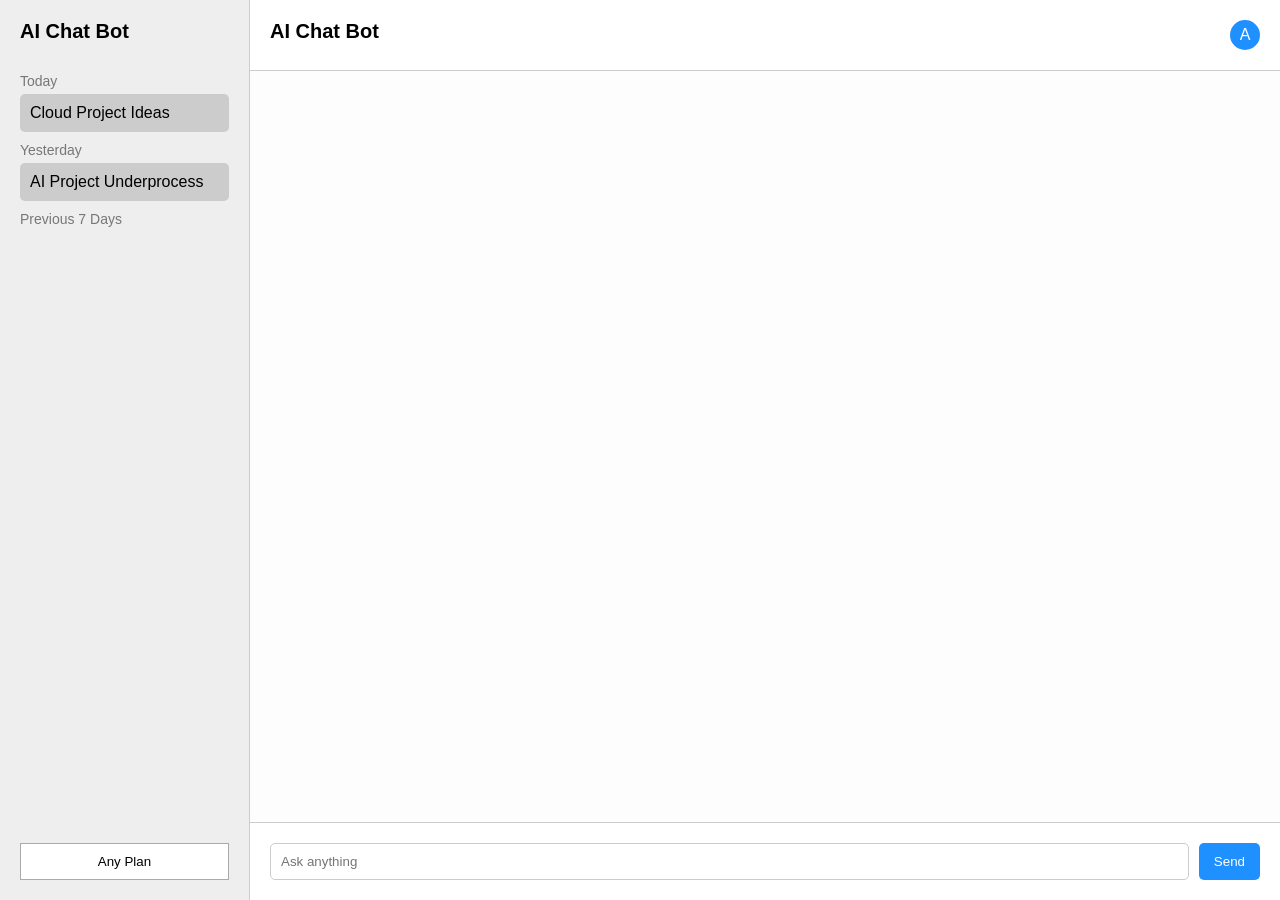
<file: index.html>
<!DOCTYPE html>
<html lang="en">
<head>
  <meta charset="UTF-8">
  <title>Demo Like ChatGPT</title>
  <link rel="stylesheet" href="styles.css">
</head>
<body>
  <div class="container">
    <aside class="sidebar">
      <div class="logo">AI Chat Bot</div>
      <div class="menu">
        <p>Today</p>
        <div class="menu-item active">Cloud Project Ideas</div>
        <p>Yesterday</p>
        <div class="menu-item active">AI Project Underprocess
        </div>
        <p>Previous 7 Days</p>
      </div>
      <div class="upgrade">
        <button>Any Plan</button>
      </div>
    </aside>

    <main class="main">
      <div class="topbar">
        <span class="title">AI Chat Bot</span>
        <div class="actions">
          
          <div class="avatar">A</div>
        </div>
      </div>
      <div class="chat-area"></div>
      <div class="chat-input">
        <input type="text" placeholder="Ask anything" />
        <button>Send</button>
      </div>
    </main>
  </div>
</body>
</html>
</file>
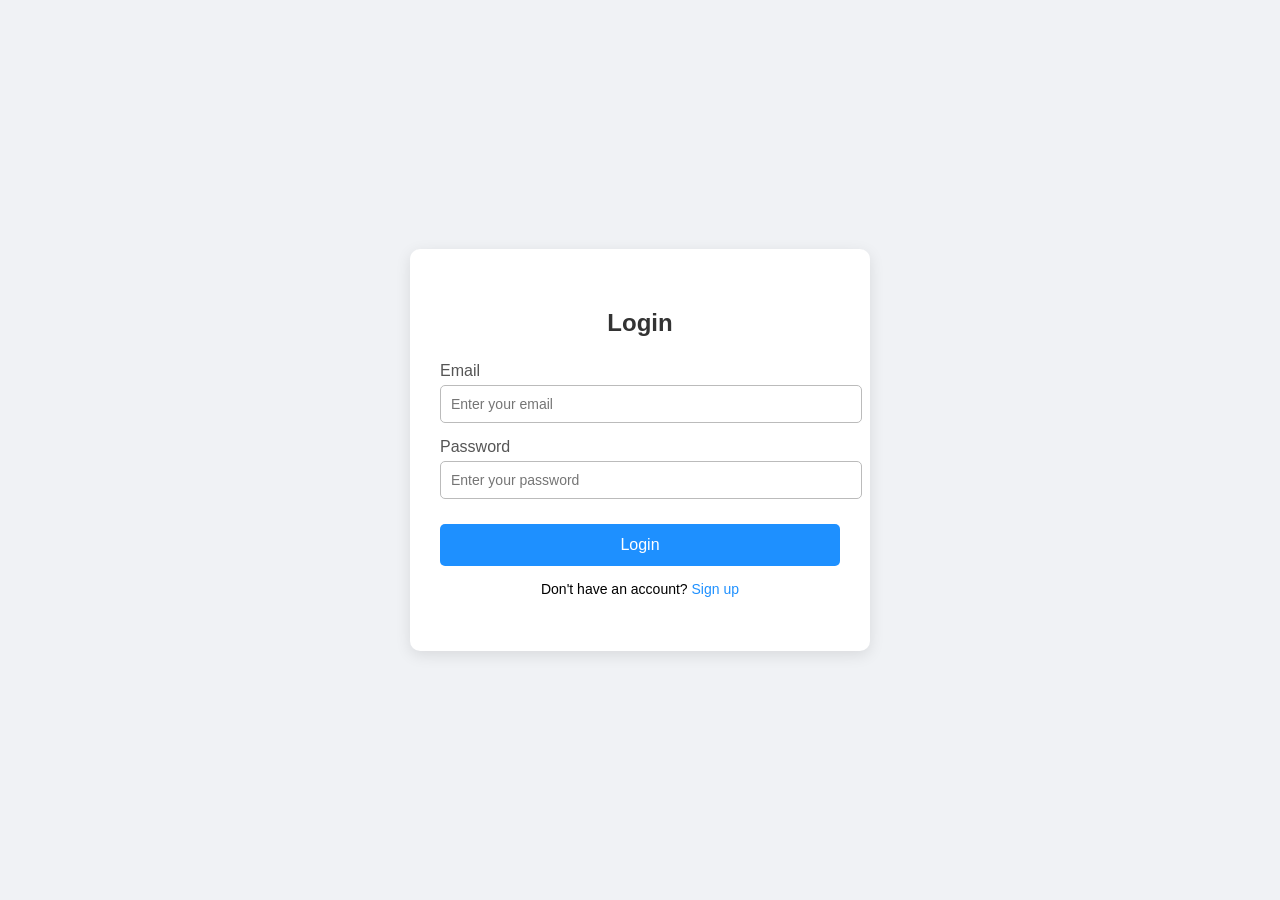
<file: Login.html>
<!DOCTYPE html>
<html lang="en">
<head>
  <meta charset="UTF-8">
  <title>Login & Signup</title>
  <style>
    body {
      margin: 0;
      padding: 0;
      font-family: Arial, sans-serif;
      background: #f0f2f5;
      display: flex;
      justify-content: center;
      align-items: center;
      height: 100vh;
    }

    .form-container {
      background: white;
      padding: 40px 30px;
      border-radius: 10px;
      box-shadow: 0 4px 15px rgba(0, 0, 0, 0.1);
      width: 100%;
      max-width: 400px;
    }

    h2 {
      text-align: center;
      margin-bottom: 25px;
      color: #333;
    }

    .input-group {
      margin-bottom: 15px;
    }

    .input-group label {
      display: block;
      margin-bottom: 5px;
      color: #555;
    }

    .input-group input {
      width: 100%;
      padding: 10px;
      border: 1px solid #bbb;
      border-radius: 5px;
      font-size: 14px;
    }

    button {
      width: 100%;
      padding: 12px;
      background-color: #1e90ff;
      border: none;
      color: white;
      font-size: 16px;
      border-radius: 5px;
      cursor: pointer;
      margin-top: 10px;
    }

    button:hover {
      background-color: #0077e6;
    }

    .switch-link {
      text-align: center;
      margin-top: 15px;
      font-size: 14px;
    }

    .switch-link a {
      color: #1e90ff;
      text-decoration: none;
      cursor: pointer;
    }

    .hidden {
      display: none;
    }

    .error {
      color: red;
      font-size: 14px;
      margin-top: 10px;
      text-align: center;
    }
  </style>
</head>
<body>

  <div class="form-container">
    <!-- Login Form -->
    <form id="loginForm" onsubmit="return handleLogin(event)">
      <h2>Login</h2>
      <div class="input-group">
        <label for="loginEmail">Email</label>
        <input type="email" id="loginEmail" placeholder="Enter your email" required>
      </div>
      <div class="input-group">
        <label for="loginPassword">Password</label>
        <input type="password" id="loginPassword" placeholder="Enter your password" required>
      </div>
      <button type="submit">Login</button>
      <p class="error" id="loginError"></p>
      <p class="switch-link">Don't have an account? <a onclick="toggleForms()">Sign up</a></p>
    </form>

    <!-- Signup Form -->
    <form id="signupForm" class="hidden">
      <h2>Sign Up</h2>
      <div class="input-group">
        <label for="signupName">Name</label>
        <input type="text" id="signupName" placeholder="Enter your name" required>
      </div>
      <div class="input-group">
        <label for="signupEmail">Email</label>
        <input type="email" id="signupEmail" placeholder="Enter your email" required>
      </div>
      <div class="input-group">
        <label for="signupPassword">Password</label>
        <input type="password" id="signupPassword" placeholder="Enter your password" required>
      </div>
      <div class="input-group">
        <label for="signupConfirm">Confirm Password</label>
        <input type="password" id="signupConfirm" placeholder="Confirm your password" required>
      </div>
      <button type="submit">Sign Up</button>
      <p class="switch-link">Already have an account? <a onclick="toggleForms()">Login</a></p>
    </form>
  </div>

  <script>
    function toggleForms() {
      document.getElementById("loginForm").classList.toggle("hidden");
      document.getElementById("signupForm").classList.toggle("hidden");
      document.getElementById("loginError").textContent = ""; // clear error on switch
    }

    function handleLogin(event) {
      event.preventDefault(); // prevent form submission
      const email = document.getElementById("loginEmail").value;
      const password = document.getElementById("loginPassword").value;
      const errorMsg = document.getElementById("loginError");

      if (email === "decentaman09@gmail.com" && password === "aman123") {
        window.location.href = "index.html";
      } else {
        errorMsg.textContent = "Incorrect email or password.";
      }
    }
  </script>

</body>
</html>
</file>
<file: styles.css>
* {
    margin: 0;
    padding: 0;
    box-sizing: border-box;
    font-family: Arial, sans-serif;
  }
  
  body {
    height: 100vh;
    display: flex;
    background: #f4f4f4;
  }
  
  .container {
    display: flex;
    width: 100%;
  }
  
  .sidebar {
    width: 250px;
    background-color: #eeeeee;
    padding: 20px;
    display: flex;
    flex-direction: column;
    justify-content: space-between;
    border-right: 1px solid #ccc;
  }
  
  .logo {
    font-size: 20px;
    font-weight: bold;
    margin-bottom: 20px;
  }
  
  .menu p {
    font-size: 14px;
    color: #777;
    margin: 10px 0 5px;
  }
  
  .menu-item {
    padding: 10px;
    background-color: #ddd;
    border-radius: 5px;
    cursor: pointer;
  }
  
  .menu-item.active {
    background-color: #ccc;
  }
  
  .upgrade {
    margin-top: auto;
  }
  
  .upgrade button {
    background-color: white;
    border: 1px solid #aaa;
    padding: 10px;
    width: 100%;
    cursor: pointer;
  }
  
  .main {
    flex: 1;
    display: flex;
    flex-direction: column;
  }
  
  .topbar {
    display: flex;
    justify-content: space-between;
    padding: 20px;
    background-color: white;
    border-bottom: 1px solid #ccc;
  }
  
  .topbar .title {
    font-size: 20px;
    font-weight: bold;
  }
  
  .actions {
    display: flex;
    align-items: center;
    gap: 10px;
  }
  
  .avatar {
    width: 30px;
    height: 30px;
    background-color: #1e90ff;
    color: white;
    border-radius: 50%;
    display: flex;
    align-items: center;
    justify-content: center;
  }
  
  .chat-area {
    flex: 1;
    background-color: #fdfdfd;
  }
  
  .chat-input {
    display: flex;
    padding: 20px;
    background-color: white;
    border-top: 1px solid #ccc;
  }
  
  .chat-input input {
    flex: 1;
    padding: 10px;
    border: 1px solid #ccc;
    border-radius: 5px;
  }
  
  .chat-input button {
    padding: 10px 15px;
    margin-left: 10px;
    background-color: #1e90ff;
    color: white;
    border: none;
    border-radius: 5px;
  }
</file>
